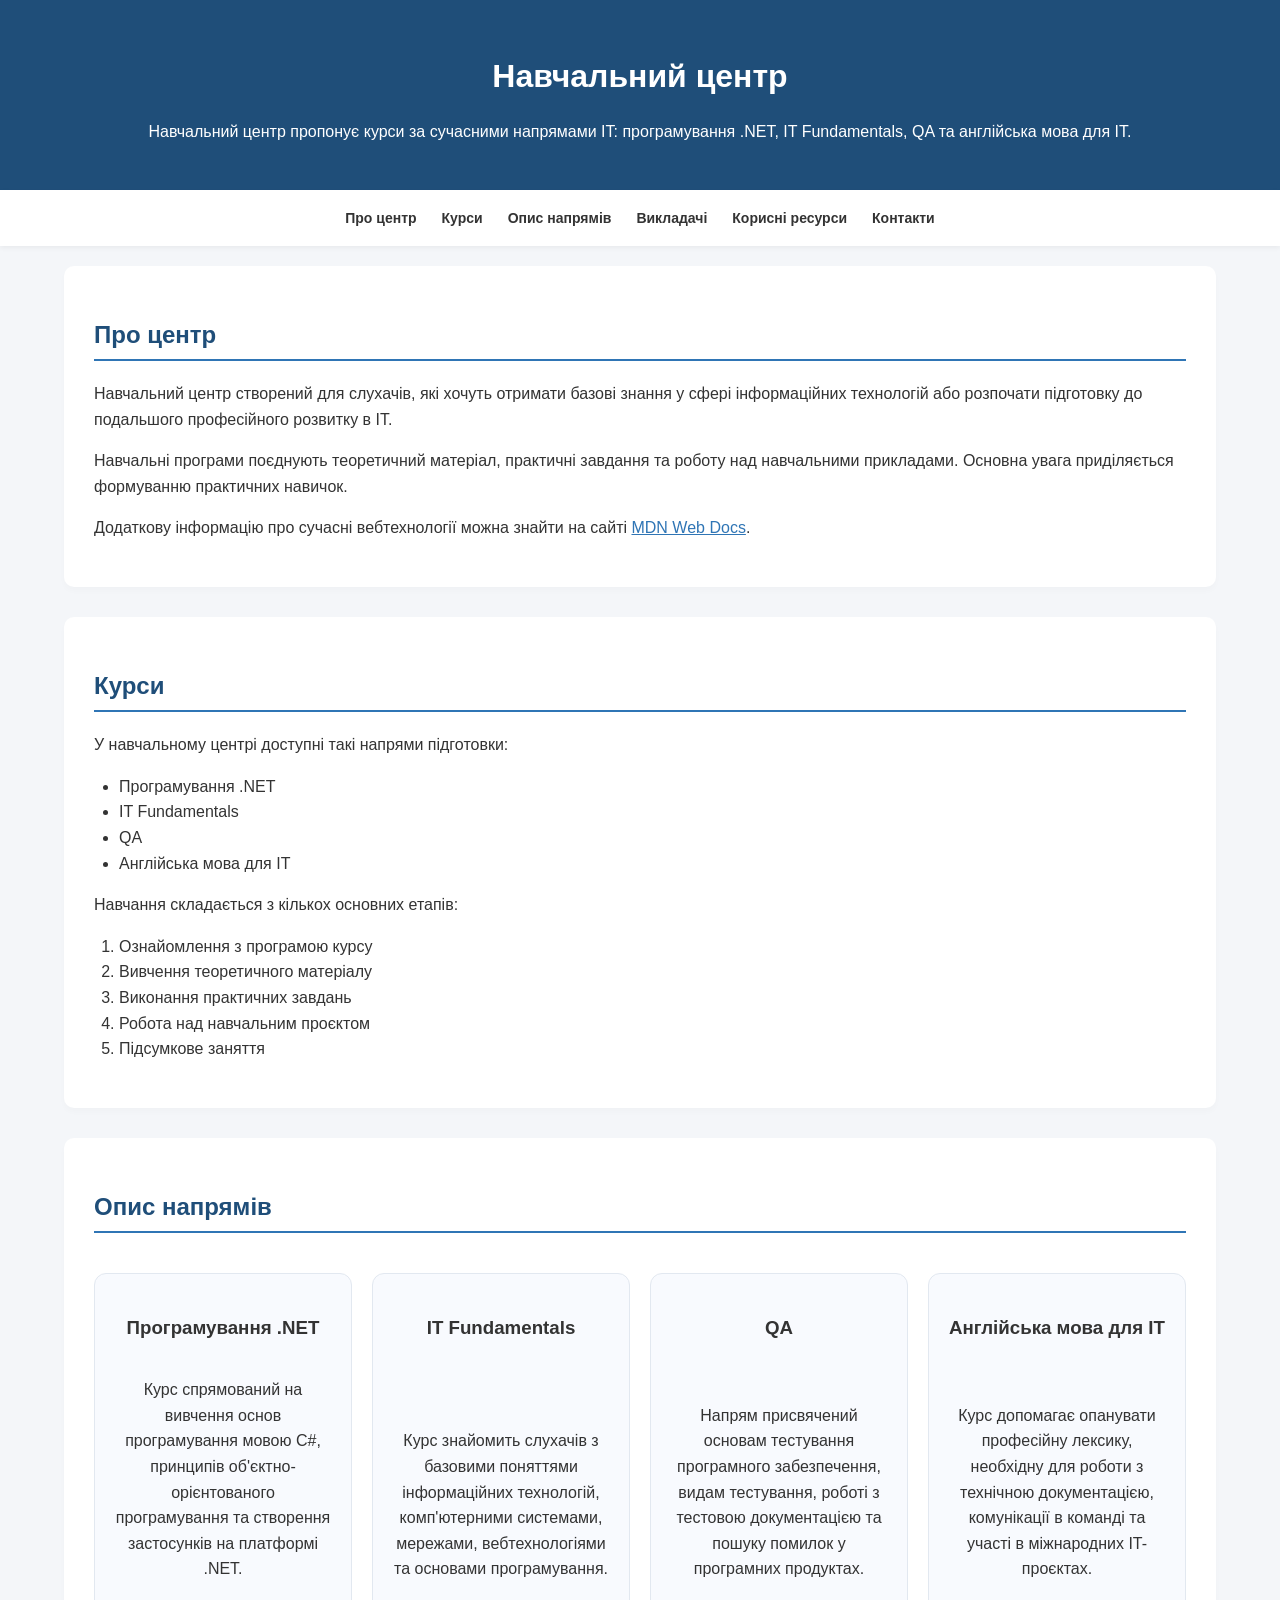
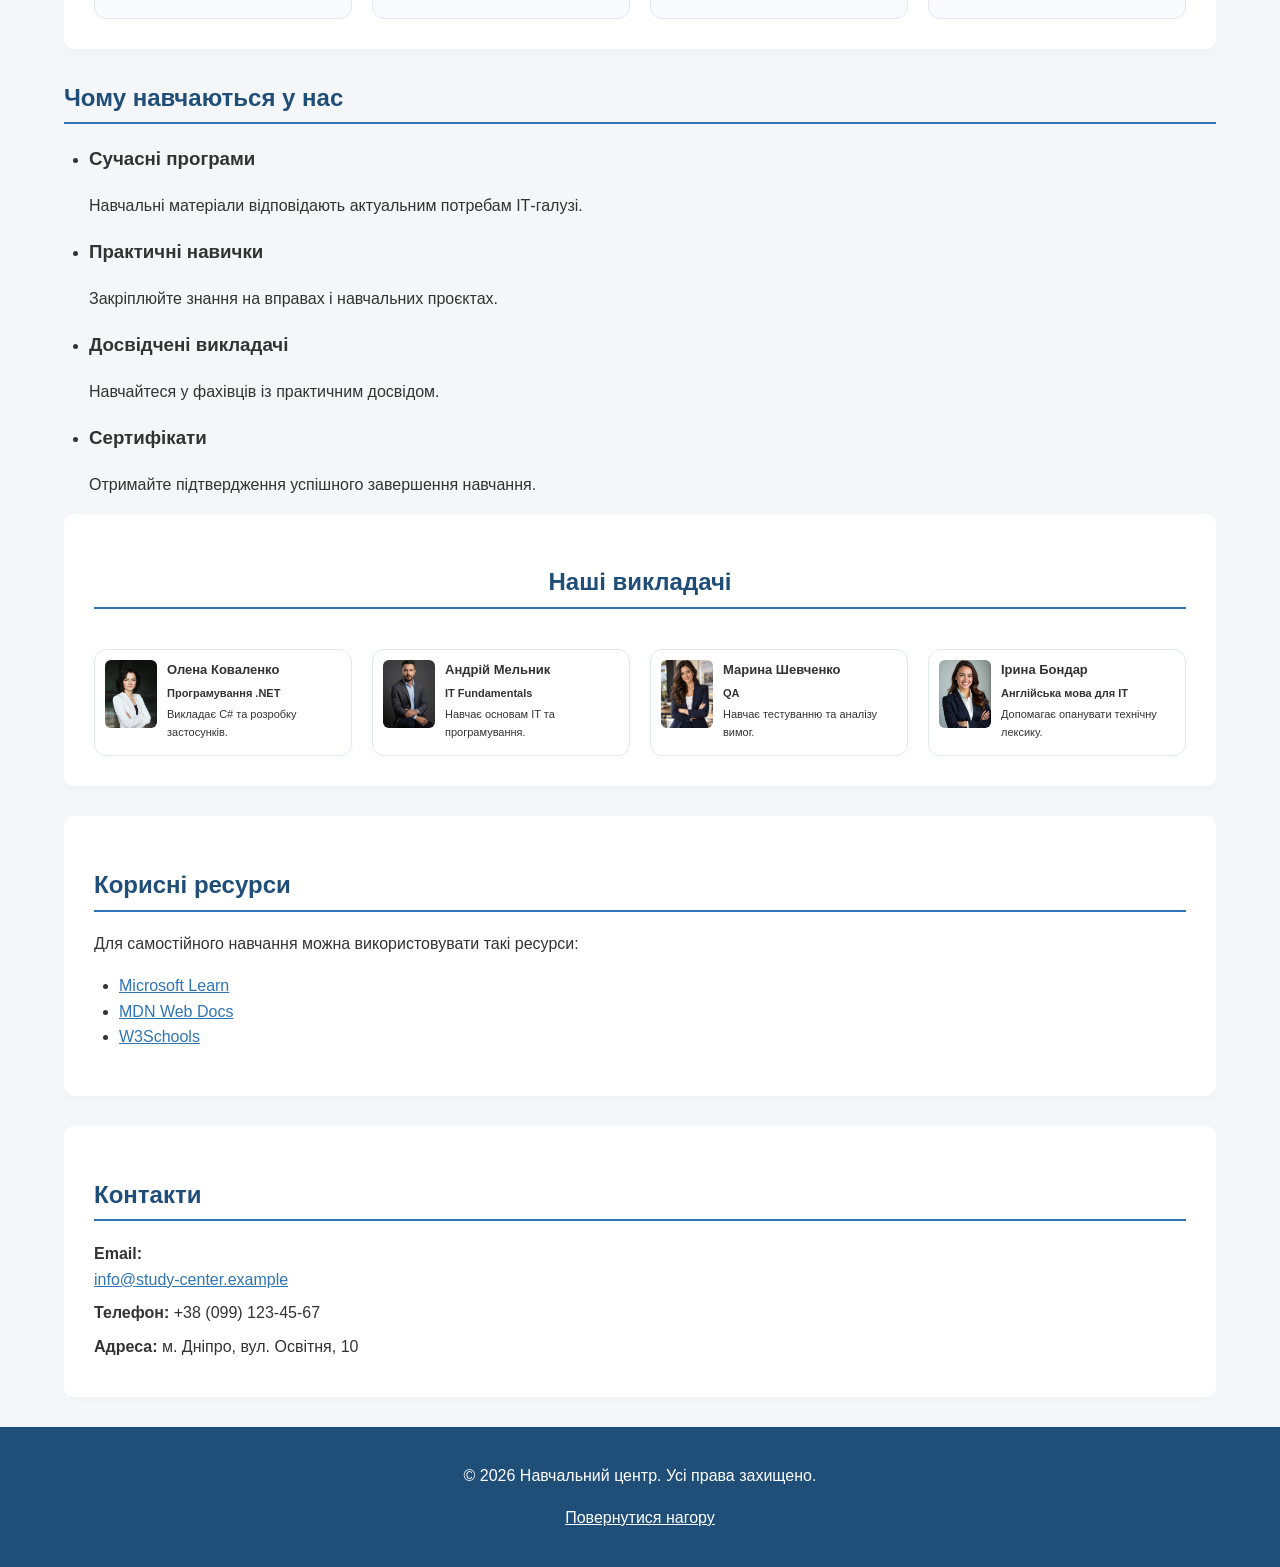
<file: Homework_02/index.html>
<!DOCTYPE html>
<html lang="uk">
<head>
    <meta charset="UTF-8">
    <meta name="viewport" content="width=device-width, initial-scale=1.0">
    <title>Навчальний центр</title>
    <link rel="stylesheet" href="style.css">
</head>
<body id="top">
    <div id="header">
        <h1>Навчальний центр</h1>
        <p>Навчальний центр пропонує курси за сучасними напрямами IT: програмування .NET, IT Fundamentals, QA та англійська мова для IT.</p>
    </div>

    <div id="menu">
        <h2>Навігація</h2>
        <ul>
            <li><a href="#about">Про центр</a></li>
            <li><a href="#courses">Курси</a></li>
            <li><a href="#course-details">Опис напрямів</a></li>
            <li><a href="#teachers">Викладачі</a></li>
            <li><a href="#resources">Корисні ресурси</a></li>
            <li><a href="#contacts">Контакти</a></li>
        </ul>
    </div>

    <div id="main-content">
        <section id="about">
            <h2>Про центр</h2>
            <p>Навчальний центр створений для слухачів, які хочуть отримати базові знання у сфері інформаційних технологій або розпочати підготовку до подальшого професійного розвитку в IT.</p>
            <p>Навчальні програми поєднують теоретичний матеріал, практичні завдання та роботу над навчальними прикладами. Основна увага приділяється формуванню практичних навичок.</p>
            <p>Додаткову інформацію про сучасні вебтехнології можна знайти на сайті <a href="https://developer.mozilla.org/" target="_blank" rel="noopener noreferrer">MDN Web Docs</a>.</p>
        </section>

        <div id="courses">
            <h2>Курси</h2>
            <p>У навчальному центрі доступні такі напрями підготовки:</p>
            <ul>
                <li>Програмування .NET</li>
                <li>IT Fundamentals</li>
                <li>QA</li>
                <li>Англійська мова для IT</li>
            </ul>

            <p>Навчання складається з кількох основних етапів:</p>
            <ol>
                <li>Ознайомлення з програмою курсу</li>
                <li>Вивчення теоретичного матеріалу</li>
                <li>Виконання практичних завдань</li>
                <li>Робота над навчальним проєктом</li>
                <li>Підсумкове заняття</li>
            </ol>
        </div>

        <div id="course-details">
            <h2>Опис напрямів</h2>
            <div class="course-card">
                <h3>Програмування .NET</h3>
                <p>Курс спрямований на вивчення основ програмування мовою C#, принципів об'єктно-орієнтованого програмування та створення застосунків на платформі .NET.</p>
            </div>
            <div class="course-card">
                <h3>IT Fundamentals</h3>
                <p>Курс знайомить слухачів з базовими поняттями інформаційних технологій, комп'ютерними системами, мережами, вебтехнологіями та основами програмування.</p>
            </div>
            <div class="course-card">
                <h3>QA</h3>
                <p>Напрям присвячений основам тестування програмного забезпечення, видам тестування, роботі з тестовою документацією та пошуку помилок у програмних продуктах.</p>
            </div>
            <div class="course-card">
                <h3>Англійська мова для IT</h3>
                <p>Курс допомагає опанувати професійну лексику, необхідну для роботи з технічною документацією, комунікації в команді та участі в міжнародних IT-проєктах.</p>
            </div>
        </div>

        <section>
            <h2>Чому навчаються у нас</h2>
            <ul>
                <li>
                    <h3>Сучасні програми</h3>
                    <p>Навчальні матеріали відповідають актуальним потребам ІТ-галузі.</p>
                </li>
                <li>
                    <h3>Практичні навички</h3>
                    <p>Закріплюйте знання на вправах і навчальних проєктах.</p>
                </li>
                <li>
                    <h3>Досвідчені викладачі</h3>
                    <p>Навчайтеся у фахівців із практичним досвідом.</p>
                </li>
                <li>
                    <h3>Сертифікати</h3>
                    <p>Отримайте підтвердження успішного завершення навчання.</p>
                </li>
            </ul>
        </section>

        <section id="teachers">
            <h2>Наші викладачі</h2>
            <div class="teacher">
                <img src="images/olga.jpg" alt="Портрет Олени Коваленко">
                <div>
                    <h3>Олена Коваленко</h3>
                    <p><strong>Програмування .NET</strong></p>
                    <p>Викладає C# та розробку застосунків.</p>
                </div>
            </div>
            <div class="teacher">
                <img src="images/Sergiy.jpg" alt="Портрет Андрія Мельника">
                <div>
                    <h3>Андрій Мельник</h3>
                    <p><strong>IT Fundamentals</strong></p>
                    <p>Навчає основам IT та програмування.</p>
                </div>
            </div>
            <div class="teacher">
                <img src="images/Kate.jpg" alt="Портрет Марини Шевченко">
                <div>
                    <h3>Марина Шевченко</h3>
                    <p><strong>QA</strong></p>
                    <p>Навчає тестуванню та аналізу вимог.</p>
                </div>
            </div>
            <div class="teacher">
                <img src="images/Anna.jpg" alt="Портрет Ірини Бондар">
                <div>
                    <h3>Ірина Бондар</h3>
                    <p><strong>Англійська мова для IT</strong></p>
                    <p>Допомагає опанувати технічну лексику.</p>
                </div>
            </div>
        </section>

        <section id="resources">
            <h2>Корисні ресурси</h2>
            <p>Для самостійного навчання можна використовувати такі ресурси:</p>
            <ul>
                <li><a href="https://learn.microsoft.com/" target="_blank" rel="noopener noreferrer">Microsoft Learn</a></li>
                <li><a href="https://developer.mozilla.org/" target="_blank" rel="noopener noreferrer">MDN Web Docs</a></li>
                <li><a href="https://www.w3schools.com/" target="_blank" rel="noopener noreferrer">W3Schools</a></li>
            </ul>
        </section>

        <section id="contacts">
            <h2>Контакти</h2>
            <p><strong>Email:</strong><br>
                <a href="mailto:info@study-center.example">info@study-center.example</a>
            </p>
            <p><strong>Телефон:</strong> +38 (099) 123-45-67</p>
            <p><strong>Адреса:</strong> м. Дніпро, вул. Освітня, 10</p>
        </section>
    </div>

    <footer id="footer">
        <p>&copy; 2026 Навчальний центр. Усі права захищено.</p>
        <p><a href="#top">Повернутися нагору</a></p>
    </footer>
</body>
</html>
</file>
<file: Homework_02/style.css>
body {
    font-family: Arial, sans-serif;
    margin: 0;
    background-color: #f4f6f9;
    color: #333333;
    line-height: 1.6;
}

#header {
    background-color: #1f4e79;
    color: white;
    text-align: center;
    padding: 30px;
}

#header h1 {
    margin-bottom: 10px;
}

#menu {
    background-color: #ffffff;
    padding: 15px;
    box-shadow: 0 2px 5px rgba(0, 0, 0, 0.05);
}

#menu h2 {
    display: none;
}

#menu ul {
    list-style: none;
    margin: 0;
    padding: 0;
    display: flex;
    justify-content: center;
    gap: 25px;
}

#menu a {
    color: #333333;
    text-decoration: none;
    font-weight: bold;
    font-size: 14px;
}

#menu a:hover {
    text-decoration: underline;
}

#main-content {
    width: 90%;
    margin: 20px auto;
}

#about,
#courses,
#course-details,
#teachers,
#resources,
#contacts {
    background-color: white;
    padding: 30px;
    margin-bottom: 30px;
    border-radius: 10px;
    box-shadow: 0 4px 6px rgba(0, 0, 0, 0.02);
}

h2 {
    color: #1f4e79;
    border-bottom: 2px solid #2f75b5;
    padding-bottom: 5px;
}

ul,
ol {
    padding-left: 25px;
}

.course-card {
    background-color: #f8fafe;
    border: 1px solid #e2e8f0;
    border-radius: 12px;
    padding: 20px;
    margin-bottom: 0;
    text-align: center;
    display: flex;
    flex-direction: column;
    justify-content: space-between;
}

.teacher {
    background-color: #ffffff;
    border: 1px solid #e2e8f0;
    border-radius: 12px;
    padding: 10px;
    margin-bottom: 0;
    box-shadow: 0 4px 10px rgba(0, 0, 0, 0.02);
    border-left: 1px solid #e2e8f0;
    display: flex;
    align-items: flex-start;
    gap: 10px;
    text-align: left;
}

.teacher img {
    width: 52px;
    height: 68px;
    flex-shrink: 0;
    object-fit: cover;
    border-radius: 6px;
}

.teacher h3 {
    margin: 0 0 4px;
    font-size: 13px;
}

.teacher p {
    margin: 4px 0;
    font-size: 11px;
}

#course-details,
#teachers {
    display: flex;
    flex-wrap: wrap;
    gap: 20px;
}

#course-details h2,
#teachers h2 {
    flex: 0 0 100%;
}

#teachers h2 {
    text-align: center;
}

.course-card,
.teacher {
    box-sizing: border-box;
    flex: 1 1 220px;
}

a {
    color: #2f75b5;
}

a:hover {
    color: #1f4e79;
}

#contacts p {
    margin: 8px 0;
}

#footer {
    background-color: #1f4e79;
    color: white;
    text-align: center;
    padding: 20px;
}

#footer a {
    color: white;
}
</file>
